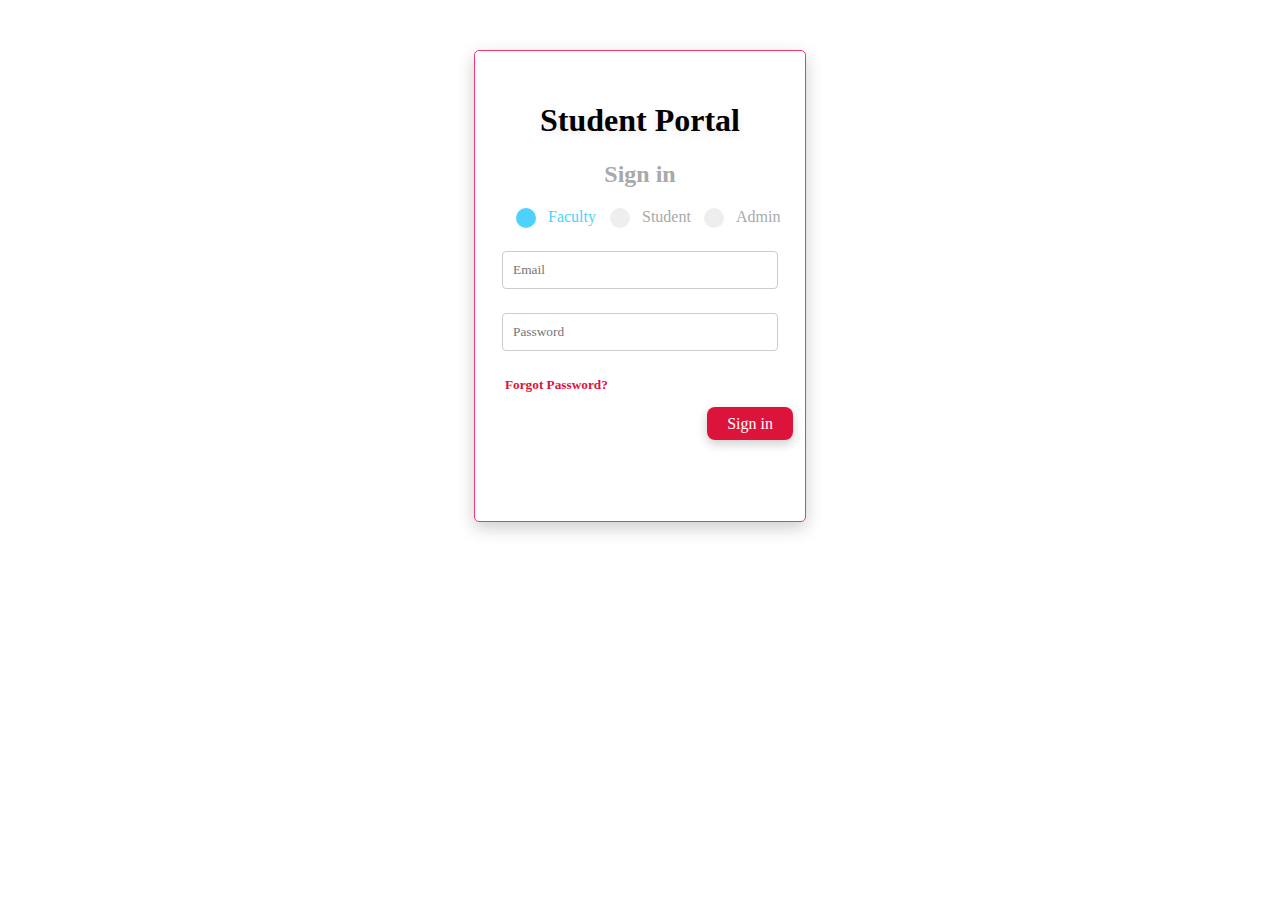
<file: index.html>
<!DOCTYPE html>
<html>
<head>
 <title>login</title>
   <link href="styles.css" type="text/css" rel="stylesheet" />
    </head> 
    <body>
<center> <div class="page">       
        <h1><center> Student Portal</center></h1>
        <h2><center>Sign in</center></h2>
        
<form action="student dashboard.html" method="post">
    <center> <label class="container"> 
  <input type="radio" checked="checked" name="radio">
  <span class="checkmark">&nbsp;&nbsp;&nbsp;&nbsp;&nbsp;&nbsp;&nbsp;&nbsp;Faculty</span>
</label>
<label class="container"> 
  <input type="radio" name="radio"> 
  <span class="checkmark">&nbsp;&nbsp;&nbsp;&nbsp;&nbsp;&nbsp;&nbsp;&nbsp;Student</span>
</label>
<label class="container">
  <input type="radio" name="radio">
  <span class="checkmark">&nbsp;&nbsp;&nbsp;&nbsp;&nbsp;&nbsp;&nbsp;&nbsp;Admin</span>
</label> </center>
    <script src="https://ajax.googleapis.com/ajax/libs/jquery/3.3.1/jquery.min.js"></script>
<script>

$('.form').find('input, textarea').on('keyup blur focus', function (e) {
  
  var $this = $(this),
      label = $this.prev('label');

	  if (e.type === 'keyup') {
			if ($this.val() === '') {
          label.removeClass('active highlight');
        } else {
          label.addClass('active highlight');
        }
    } else if (e.type === 'blur') {
    	if( $this.val() === '' ) {
    		label.removeClass('active highlight'); 
			} else {
		    label.removeClass('highlight');   
			}   
    } else if (e.type === 'focus') {
      
      if( $this.val() === '' ) {
    		label.removeClass('highlight'); 
			} 
      else if( $this.val() !== '' ) {
		    label.addClass('highlight');
			}
    }

});

$('.tab a').on('click', function (e) {
  
  e.preventDefault();
  
  $(this).parent().addClass('active');
  $(this).parent().siblings().removeClass('active');
  
  target = $(this).attr('href');

  $('.tab-content > div').not(target).hide();
  
  $(target).fadeIn(600);
  
});


</script>

  <p>
    <input type="email" name="Email" size="20" required="required" placeholder="Email"/>
    </p>
   
     <p>  <input type="password" name="password" size="20"required="required" placeholder="Password"/></p> 
    <h5> 
        <p align="left"> <a href="">Forgot Password?</a></p>
    </h5>  
    <p align="right" >
        <a href="student dashboard.html"
             class="button1">Sign in </a>  </p> 

</form>
    </div> </center>
    </body>
</html>
</file>
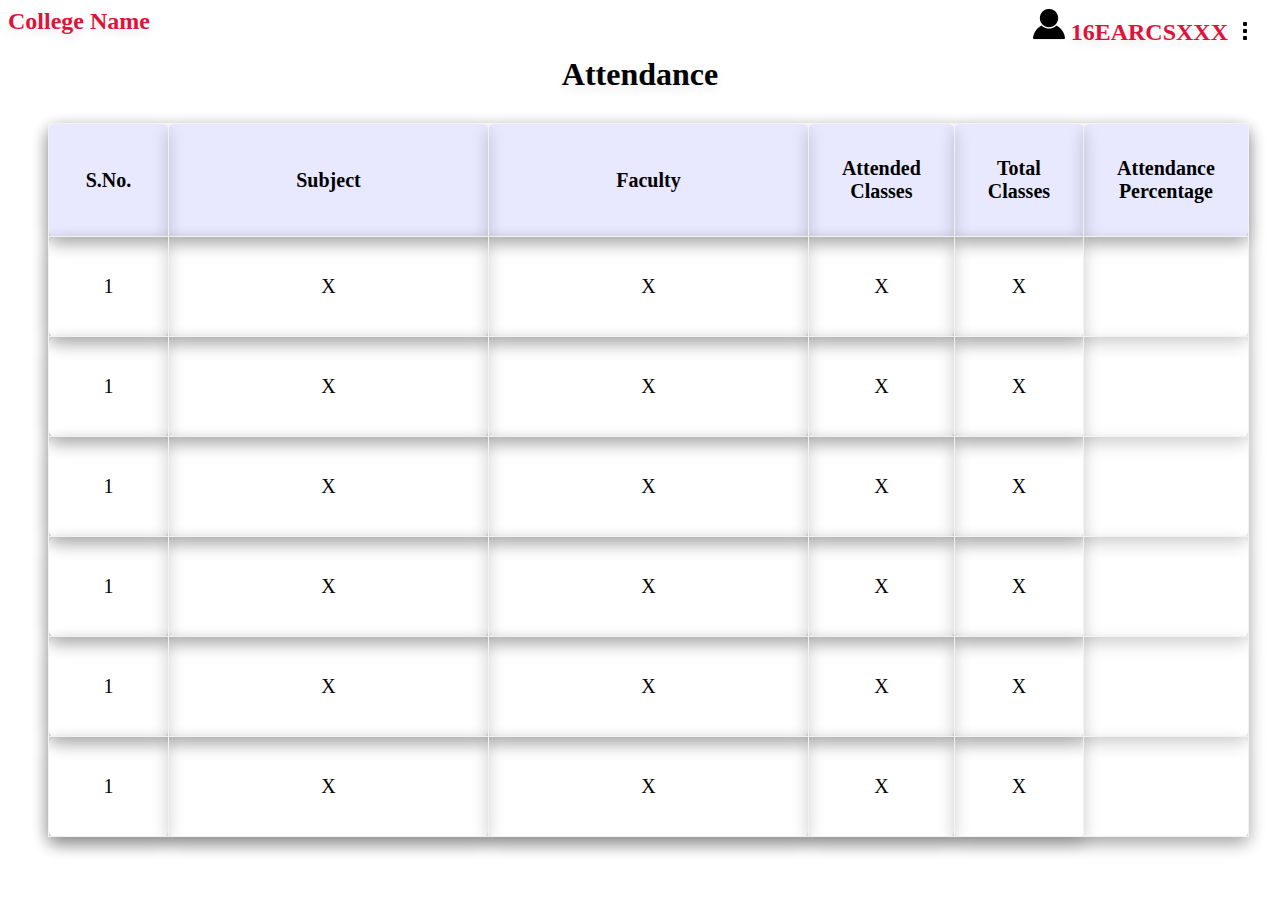
<file: attendance.html>
<html>
<head>
    <title> Attendance</title>
    <link href="attendance.css" type="text/css" rel="stylesheet" />
    </head>
<body>
    <h2 align="left"> College Name  
        <span> <img src="male-user-shadow.png">
            16EARCSXXX  
   
    <div class="dropdown">
  <button onclick="myFunction()" class="dropbtn"></button>
  <div id="myDropdown" class="dropdown-content">
    <a href="#">Change Password</a>
    <a href="#">Logout</a>
   
  </div>
            </div> </span> </h2>
    <script>function myFunction() {
  document.getElementById("myDropdown").classList.toggle("show");
}

// Close the dropdown menu if the user clicks outside of it
window.onclick = function(event) {
  if (!event.target.matches('.dropbtn')) {
    var dropdowns = document.getElementsByClassName("dropdown-content");
    var i;
    for (i = 0; i < dropdowns.length; i++) {
      var openDropdown = dropdowns[i];
      if (openDropdown.classList.contains('show')) {
        openDropdown.classList.remove('show');
      }
    }
  }
}</script>
   <div>  <center>  <div class="att">
       <h1> Attendance </h1></div> </center>
       <table width="100px">
       <tr>
           <th width="10%" >S.No.</th>
           <th>Subject</th>
           <th>Faculty</th>
           <th width="10%">Attended Classes</th>
           <th width="10%">Total Classes</th>
           <th width="12%">Attendance Percentage</th>
           </tr>
           <tr><td>1</td>
               <td>X</td>
               <td>X</td>
               <td>X</td>
               <td>X</td>
               
           </tr>
            <tr><td>1</td>
               <td>X</td>
               <td>X</td>
               <td>X</td>
               <td>X</td>
               
           </tr>
            <tr><td>1</td>
               <td>X</td>
               <td>X</td>
               <td>X</td>
               <td>X</td>
               
           </tr>
                
           
            <tr><td>1</td>
               <td>X</td>
               <td>X</td>
               <td>X</td>
               <td>X</td>
               
           </tr>     
          
            <tr><td>1</td>
               <td>X</td>
               <td>X</td>
               <td>X</td>
               <td>X</td>
               
           </tr>
                
          
            <tr><td>1</td>
               <td>X</td>
               <td>X</td>
               <td>X</td>
               <td>X</td>
               
           </tr>
           
           
       </table>
</file>
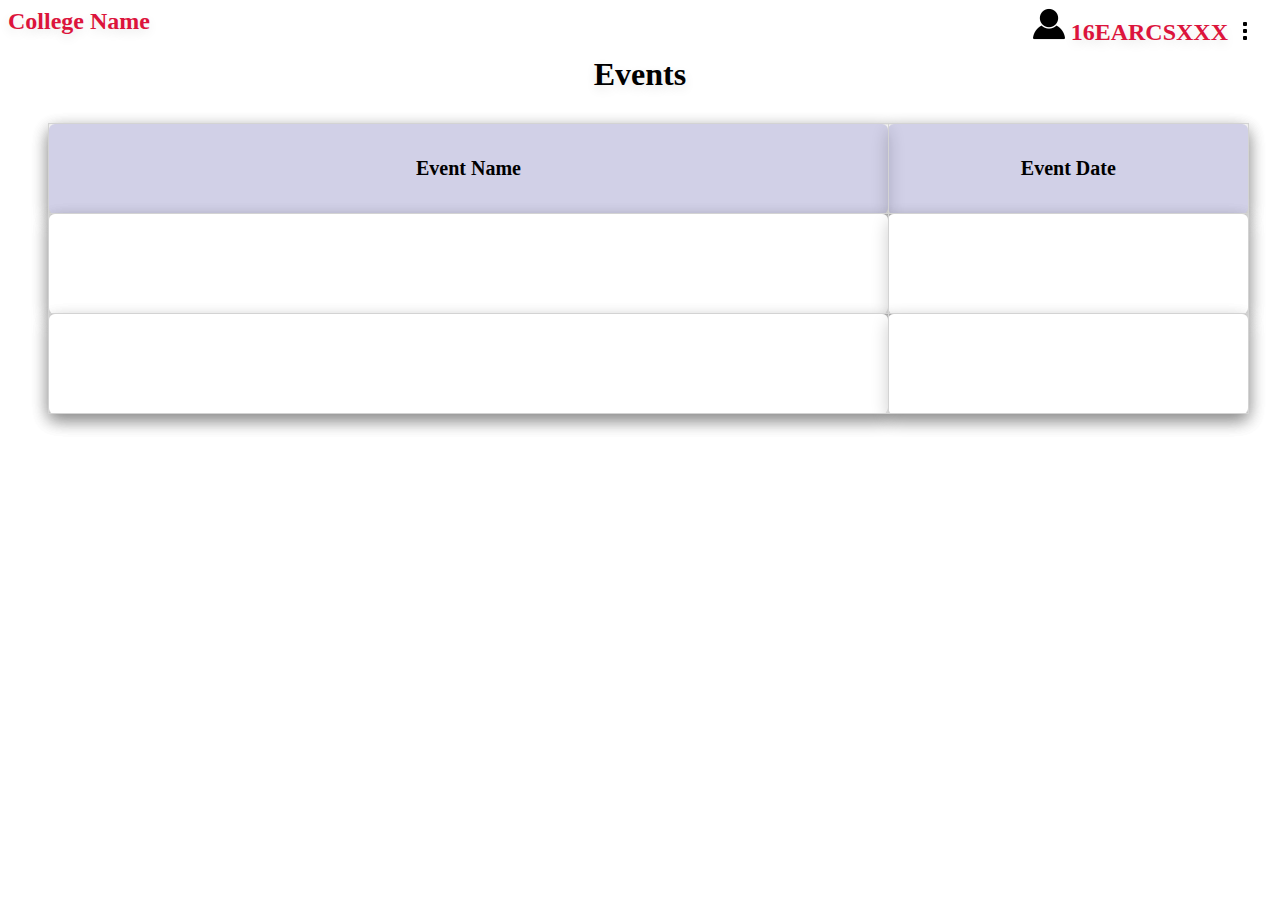
<file: events.html>
<html>
<head>
    <title> Events</title>
    <link href="events1.css" type="text/css" rel="stylesheet" />
    </head>
<body>
    <h2 align="left"> College Name  
        <span> <img src="male-user-shadow.png">
            16EARCSXXX  
   
    <div class="dropdown">
  <button onclick="myFunction()" class="dropbtn"></button>
  <div id="myDropdown" class="dropdown-content">
    <a href="#">Change Password</a>
    <a href="#">Logout</a>
   
  </div>
            </div> </span> </h2>
    <script>function myFunction() {
  document.getElementById("myDropdown").classList.toggle("show");
}

// Close the dropdown menu if the user clicks outside of it
window.onclick = function(event) {
  if (!event.target.matches('.dropbtn')) {
    var dropdowns = document.getElementsByClassName("dropdown-content");
    var i;
    for (i = 0; i < dropdowns.length; i++) {
      var openDropdown = dropdowns[i];
      if (openDropdown.classList.contains('show')) {
        openDropdown.classList.remove('show');
      }
    }
  }
}</script>
   <div>  <center>  <div class="events">
       <h1>Events </h1></div> </center>
        <table width="100px">
       <tr>
           <th  >Event Name</th>
           <th width="30%">Event Date</th>
            </tr>
            <tr>
            <td></td>
            <td></td>
            </tr>
            <tr>
            <td></td>
            <td></td>
            </tr>
</file>
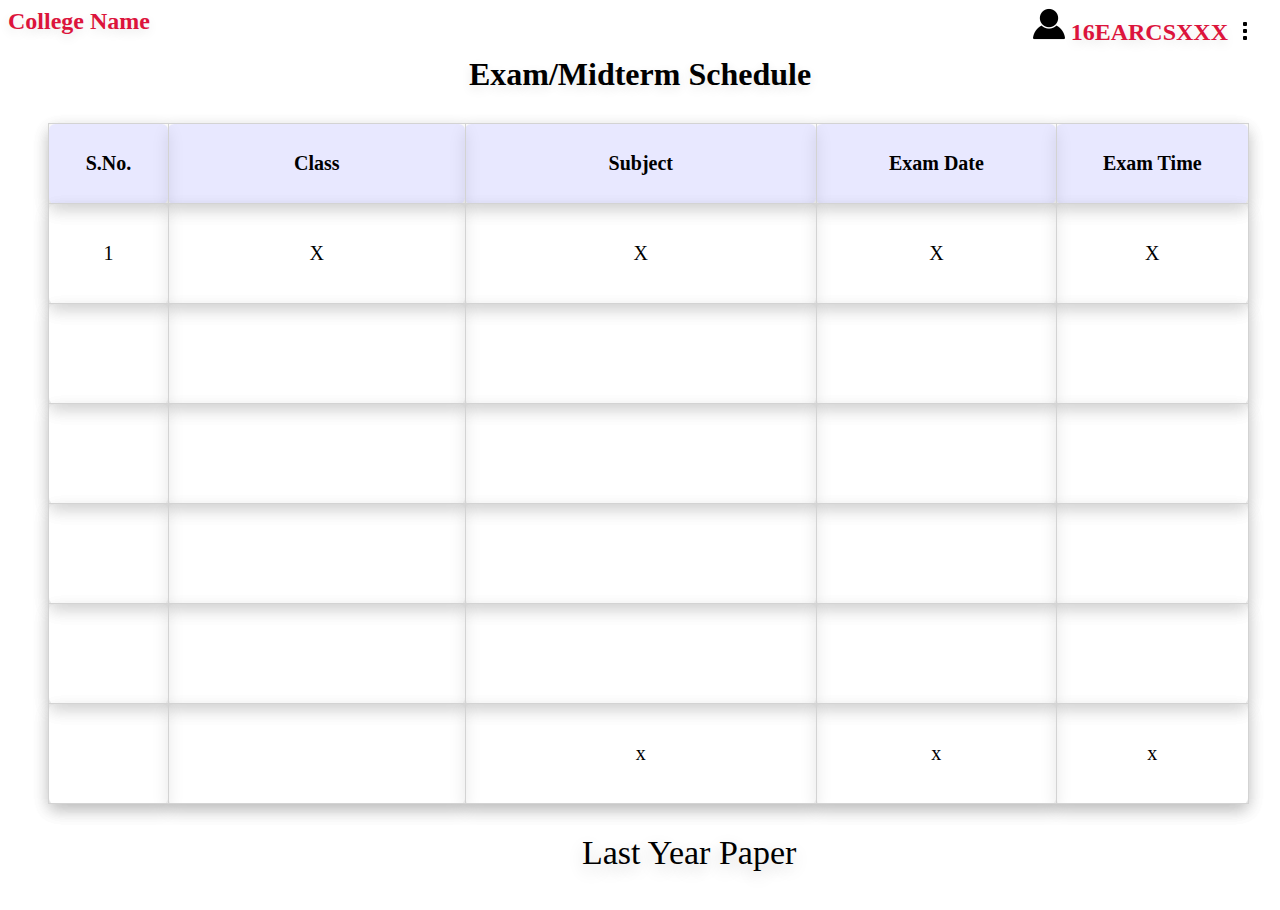
<file: exam1.html>
<html>
<head>
    <title> Exam Schedule</title>
    <link href="exam2.css" type="text/css" rel="stylesheet" />
    </head>
<body>
    <h2 align="left"> College Name  
        <span> <img src="male-user-shadow.png">
            16EARCSXXX  
   
    <div class="dropdown">
  <button onclick="myFunction()" class="dropbtn"></button>
  <div id="myDropdown" class="dropdown-content">
    <a href="#">Change Password</a>
    <a href="#">Logout</a>
   
  </div>
            </div> </span> </h2>
    <script>function myFunction() {
  document.getElementById("myDropdown").classList.toggle("show");
}

// Close the dropdown menu if the user clicks outside of it
window.onclick = function(event) {
  if (!event.target.matches('.dropbtn')) {
    var dropdowns = document.getElementsByClassName("dropdown-content");
    var i;
    for (i = 0; i < dropdowns.length; i++) {
      var openDropdown = dropdowns[i];
      if (openDropdown.classList.contains('show')) {
        openDropdown.classList.remove('show');
      }
    }
  }
}</script>
   <div style="height:100px;">  <center>  <div class="Exam">
       <h1> Exam/Midterm Schedule </h1></div> </center>
       <table>
           <thead>
       <tr>
           <th width="10%" >S.No.</th>
           <th>Class</th>
           <th>Subject</th>
           <th width="20%">Exam Date</th>
           <th width="16%">Exam Time</th>
            </tr>
           </thead>
           <tbody>
               <tr>
                   <td>1</td>
               <td >X</td>
               <td>X</td>
               <td>X</td>
               <td>X</td>
               
           </tr>
           <tr>
           <td></td>
           <td></td>
           <td></td>
           <td></td>
           <td></td>
           </tr>
          <tr> <td></td>
           <td></td>
           <td></td>
           <td></td>
           <td></td>
           </tr>
           <tr>
           <td></td>
           <td></td>
           <td></td>
           <td></td>
           <td></td>
           
           
           </tr>
           <tr>
           <td></td>
           <td></td>
           <td></td>
           <td></td>
               <td></td>
           </tr>
           <tr>
           <td></td>
           <td></td>
           <td>x</td>
           <td>x</td>
           <td>x</td>
           
               </tr> </tbody>
       </table> </div> 
    </body>
    <br/>
<br/><br/><br/><br/><br/><br/><br/><br/><br/><br/><br/><br/><br/><br/><br/><br/><br/><br/><br/><br/><br/><br/><br/><br/><br/><br/><br/><br/><br/><br/><br/><br/><br/><br/>    <br/>
  <div id="last">&nbsp;&nbsp;&nbsp;&nbsp;&nbsp;&nbsp;&nbsp;&nbsp;&nbsp;&nbsp;&nbsp;&nbsp;&nbsp;&nbsp;&nbsp;&nbsp;&nbsp;&nbsp;&nbsp;&nbsp;&nbsp;&nbsp;&nbsp;&nbsp;&nbsp;&nbsp;&nbsp;&nbsp;&nbsp;&nbsp;&nbsp;&nbsp;&nbsp;&nbsp;&nbsp;&nbsp;&nbsp;&nbsp;&nbsp;&nbsp;&nbsp;&nbsp;&nbsp;&nbsp;&nbsp;&nbsp;&nbsp;&nbsp;&nbsp;&nbsp;&nbsp;&nbsp;&nbsp;&nbsp;&nbsp;&nbsp;&nbsp;&nbsp;&nbsp;&nbsp;&nbsp;&nbsp;&nbsp;&nbsp;&nbsp;&nbsp;&nbsp;&nbsp;&nbsp;&nbsp;&nbsp;&nbsp;&nbsp;&nbsp;&nbsp;&nbsp;&nbsp;&nbsp;&nbsp;&nbsp;&nbsp;&nbsp;&nbsp;&nbsp;&nbsp;&nbsp;&nbsp;&nbsp;&nbsp;&nbsp;&nbsp;&nbsp;&nbsp;&nbsp;&nbsp;&nbsp;&nbsp;&nbsp;&nbsp;&nbsp;&nbsp;&nbsp;&nbsp;&nbsp;&nbsp;&nbsp;&nbsp;&nbsp;&nbsp;&nbsp;&nbsp;&nbsp;&nbsp;&nbsp;&nbsp;&nbsp;&nbsp;&nbsp;&nbsp;&nbsp;&nbsp;&nbsp;&nbsp;&nbsp;&nbsp;&nbsp;&nbsp;&nbsp;&nbsp;&nbsp;&nbsp;&nbsp;&nbsp;&nbsp;&nbsp;&nbsp;<a href="#" align="center" >Last Year Paper </a> </div>
  </html>
</file>
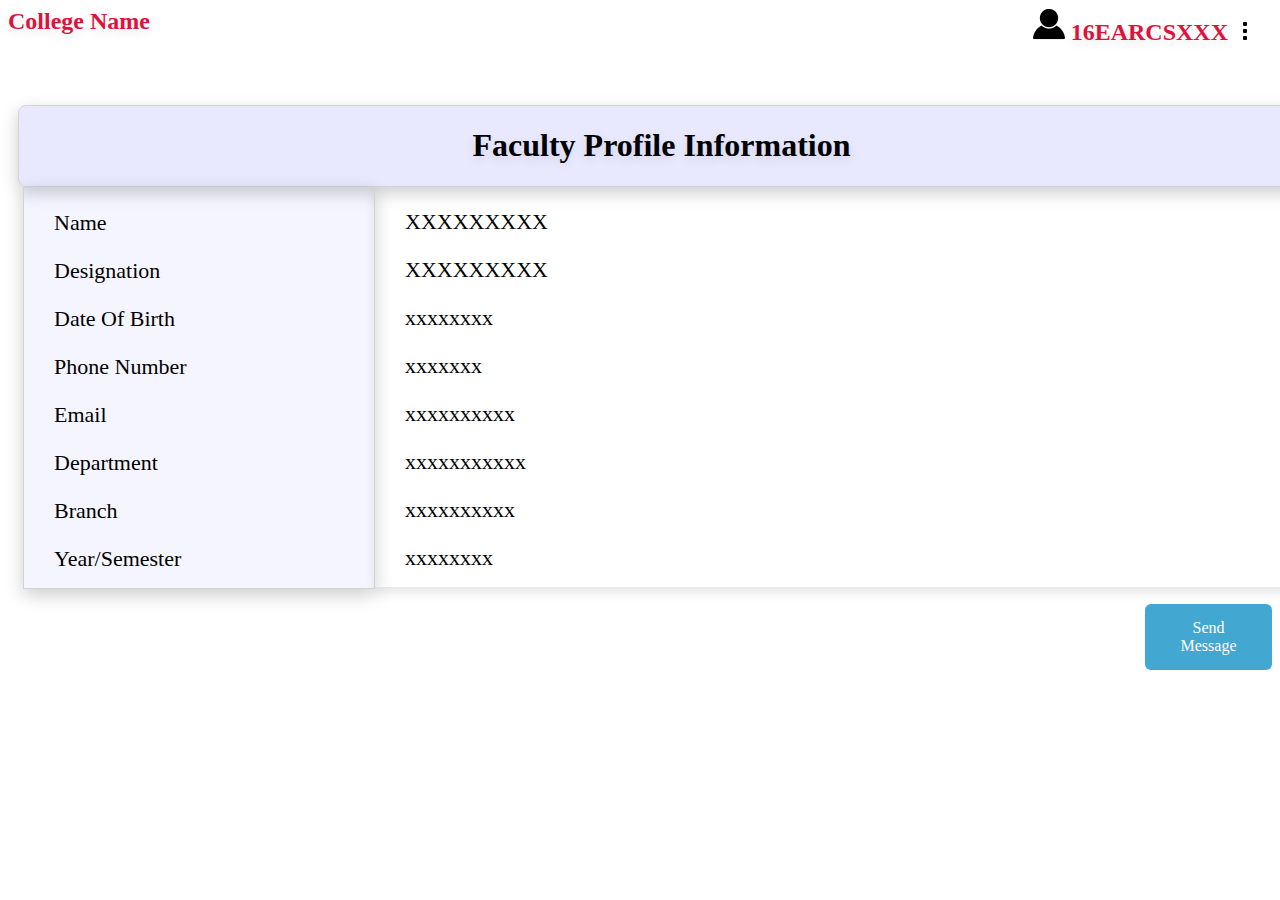
<file: faculty profile  information.html>
<html>
<head>
    <title> Faculty Profile Information</title>
    <link href="finformation.css" type="text/css" rel="stylesheet" />
    </head>
<body>
    <h2 align="left"> College Name  
        <span> <img src="male-user-shadow.png">
            16EARCSXXX  
   
    <div class="dropdown">
  <button onclick="myFunction()" class="dropbtn"></button>
  <div id="myDropdown" class="dropdown-content">
    <a href="#">Logout</a>
    <a href="#">Change Password</a>
   
  </div>
            </div> </span> </h2>
    <script>function myFunction() {
  document.getElementById("myDropdown").classList.toggle("show");
}

// Close the dropdown menu if the user clicks outside of it
window.onclick = function(event) {
  if (!event.target.matches('.dropbtn')) {
    var dropdowns = document.getElementsByClassName("dropdown-content");
    var i;
    for (i = 0; i < dropdowns.length; i++) {
      var openDropdown = dropdowns[i];
      if (openDropdown.classList.contains('show')) {
        openDropdown.classList.remove('show');
      }
    }
  }
}</script>
   <div>  <center>  <div class="faculty">
       <h1> Faculty Profile Information </h1></div> </center>
  <div class="name">
        <p>Name</p>
    <p>Designation</p>
        <p>Date Of Birth</p>
        <p> Phone Number</p>
        <p>Email</p>
        <p>Department</p>
        <p>Branch</p>
        <p>Year/Semester</p>
      </div> 
    <div class="information">
    
       <p> XXXXXXXXX</p>
        <p> XXXXXXXXX</p>
        <p>xxxxxxxx</p>
        <p>xxxxxxx</p>
        <p>xxxxxxxxxx</p>
        <p>xxxxxxxxxxx</p>
        <p>xxxxxxxxxx</p>
        <p>xxxxxxxx</p>
       
        </div> </div>
    <br/> 
    <a href="#" class="button1"> Send Message</a>
</file>
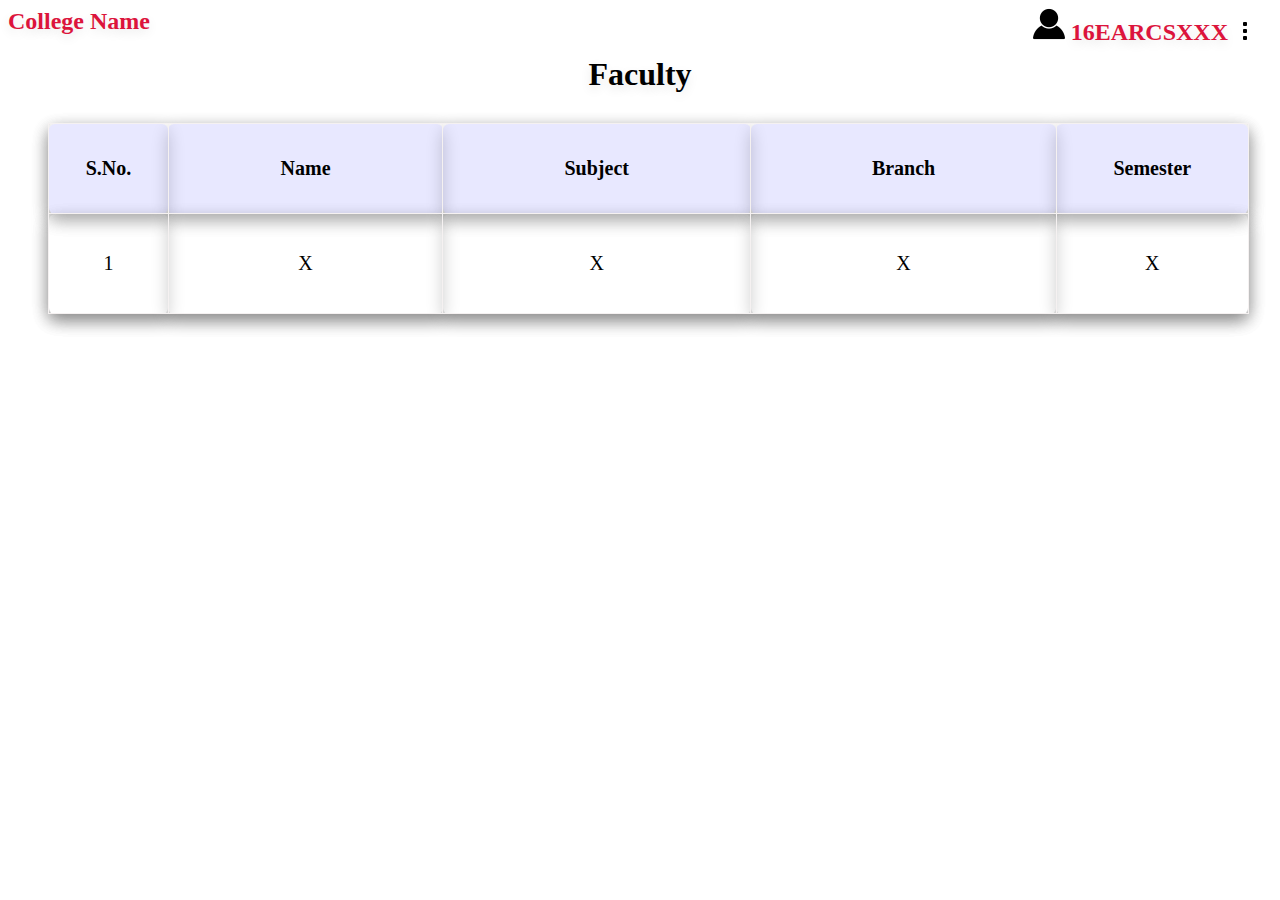
<file: faculty.html>
<html>
<head>
    <title> Faculty</title>
    <link href="faculty1.css" type="text/css" rel="stylesheet" />
    </head>
<body>
    <h2 align="left"> College Name  
        <span> <img src="male-user-shadow.png">
            16EARCSXXX  
   
    <div class="dropdown">
  <button onclick="myFunction()" class="dropbtn"></button>
  <div id="myDropdown" class="dropdown-content">
    <a href="#">Change Password</a>
    <a href="#">Logout</a>
   
  </div>
            </div> </span> </h2>
    <script>function myFunction() {
  document.getElementById("myDropdown").classList.toggle("show");
}

// Close the dropdown menu if the user clicks outside of it
window.onclick = function(event) {
  if (!event.target.matches('.dropbtn')) {
    var dropdowns = document.getElementsByClassName("dropdown-content");
    var i;
    for (i = 0; i < dropdowns.length; i++) {
      var openDropdown = dropdowns[i];
      if (openDropdown.classList.contains('show')) {
        openDropdown.classList.remove('show');
      }
    }
  }
}</script>
   <div>  <center>  <div class="faculty">
       <h1> Faculty </h1></div> </center>
       <table width="100px">
       <tr>
           <th width="10%" >S.No.</th>
           <th>Name</th>
           <th>Subject</th>
           <th>Branch</th>
           <th width="16%">Semester</th>
           </tr>
           <tr><td>1</td>
               <td onclick="location.href='faculty profile information.html'"><a href="faculty%20profile%20%20information.html">X</a></td>
               <td>X</td>
               <td>X</td>
               <td>X</td>
               
           </tr>
       </table>
</file>
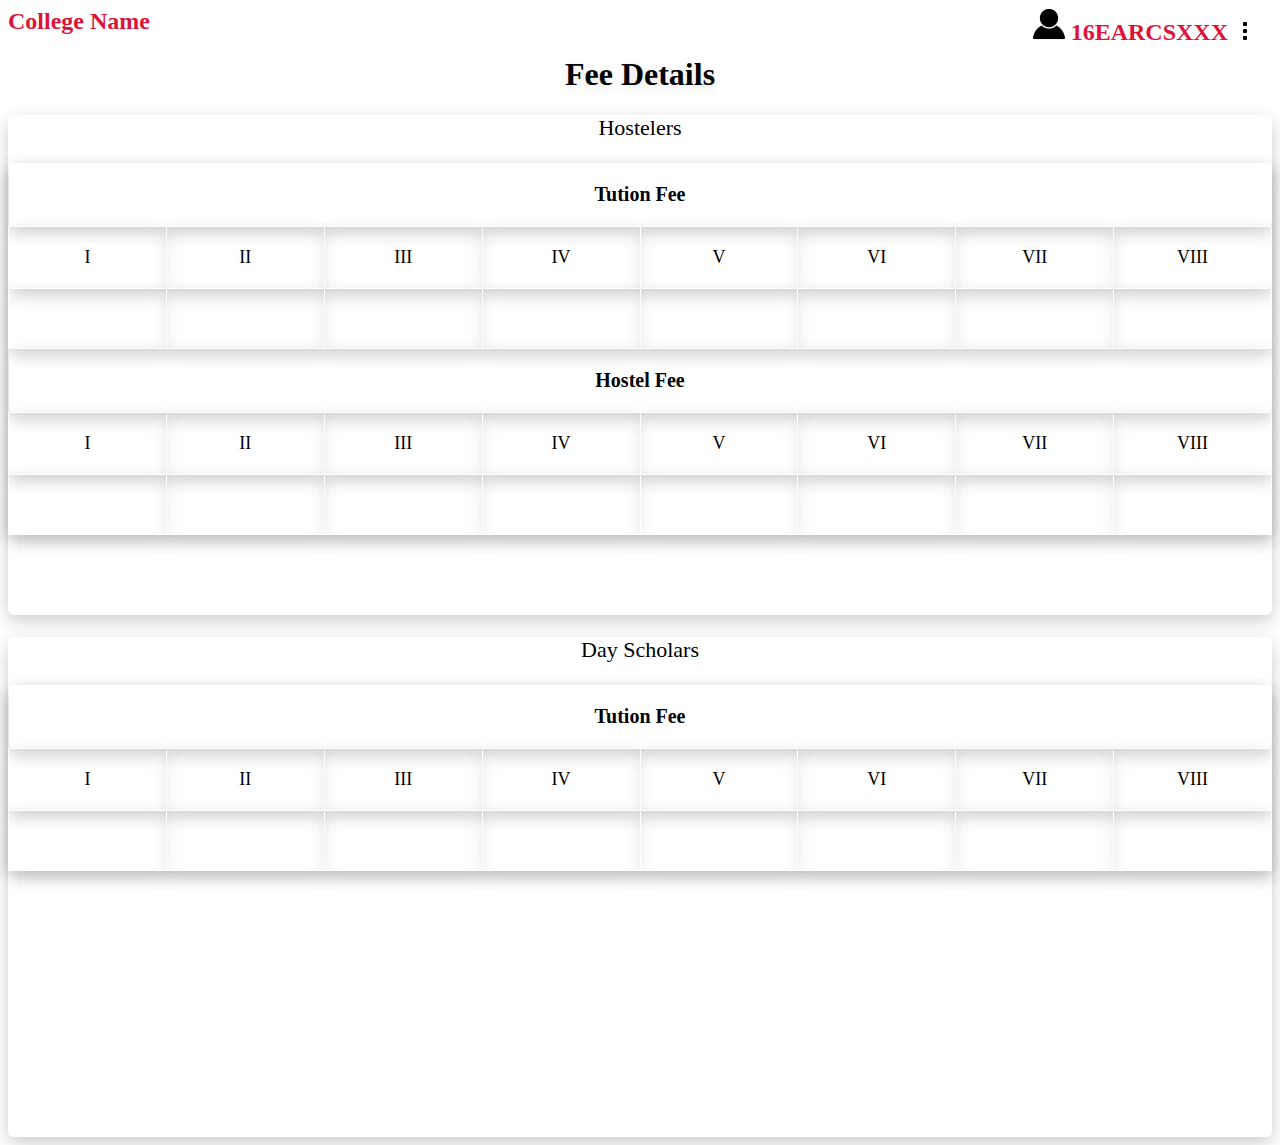
<file: fees1.html>
<html>
<head>
    <title> Fee Details</title>
    <link href="fees1.css" type="text/css" rel="stylesheet" />
    </head>
<body>
    <h2 align="left"> College Name  
        <span> <img src="male-user-shadow.png">
            16EARCSXXX  
   
    <div class="dropdown">
  <button onclick="myFunction()" class="dropbtn"></button>
  <div id="myDropdown" class="dropdown-content">
    <a href="#">Change Password</a>
    <a href="#">Logout</a>
   
  </div>
            </div> </span> </h2>
    <script>function myFunction() {
  document.getElementById("myDropdown").classList.toggle("show");
}

// Close the dropdown menu if the user clicks outside of it
window.onclick = function(event) {
  if (!event.target.matches('.dropbtn')) {
    var dropdowns = document.getElementsByClassName("dropdown-content");
    var i;
    for (i = 0; i < dropdowns.length; i++) {
      var openDropdown = dropdowns[i];
      if (openDropdown.classList.contains('show')) {
        openDropdown.classList.remove('show');
      }
    }
  }
}</script>
       
 <center>  <div class="fees">
    <h1 align="center"> Fee Details</h1>
   <div> <div class="host"><p>Hostelers</p> 
       <table width="100%">
           <thead>
       <tr>
           
           <th colspan="8" height="50px">Tution Fee</th>
            </tr>
           </thead>
      
           <tbody>
               <tr >
                   <td width="90px" >I</td>
               <td width="90px">II</td>
               <td width="90px">III</td>
                   <td width="90px">IV</td>
                   <td width="90px">V</td>
                   <td width="90px">VI</td>
                   <td width="90px">VII</td>
                   <td width="90px">VIII</td>
               </tr>
               <tr>
               <td></td>
               <td> </td>
               <td></td>
<td></td>
    <td></td>               
        <td></td>           
            <td></td>
                   <td></td>
               </tr> </tbody>
            <thead>
       <tr>
           
           <th colspan="8" height="50px">Hostel Fee</th>
            </tr>
           </thead>
            <tbody>
               <tr >
                   <td width="90px" >I</td>
               <td width="90px">II</td>
               <td width="90px">III</td>
                   <td width="90px">IV</td>
                   <td width="90px">V</td>
                   <td width="90px">VI</td>
                   <td width="90px">VII</td>
                   <td width="90px">VIII</td>
               </tr>
               <tr>
               <td></td>
               <td> </td>
               <td></td>
<td></td>
    <td></td>               
        <td></td>           
            <td></td>
                   <td></td>
               </tr> </tbody>
       </table></div></div></div></center>
    
    
    
    
    
    
    
    <div><div class="day"><center><p>Day Scholars</p></center> 
       <table width="100%">
           <thead>
       <tr>
           
           <th colspan="8" height="50px">Tution Fee</th>
            </tr>
           </thead>
      
           <tbody>
               <tr >
                   <td width="90px" >I</td>
               <td width="90px">II</td>
               <td width="90px">III</td>
                   <td width="90px">IV</td>
                   <td width="90px">V</td>
                   <td width="90px">VI</td>
                   <td width="90px">VII</td>
                   <td width="90px">VIII</td>
               </tr>
               <tr>
               <td></td>
               <td> </td>
               <td></td>
<td></td>
    <td></td>               
        <td></td>           
            <td></td>
                   <td></td>
               </tr> </tbody>
    
    
        </table></div></div>
    
    </body></html>
</file>
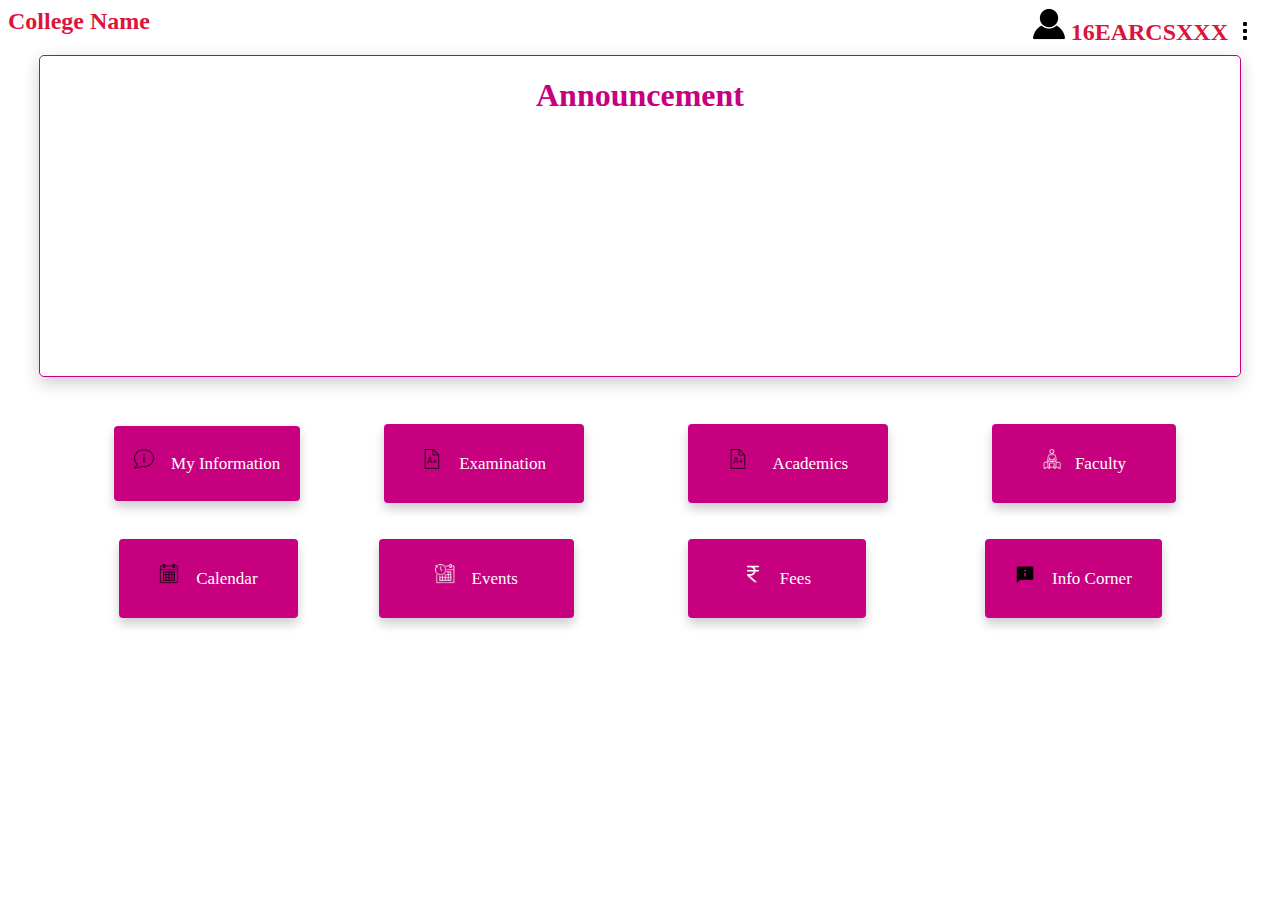
<file: student dashboard.html>
<html>
<head>
    <title> student dashboard</title>
    <link href="sd.css" type="text/css" rel="stylesheet" />
    </head>
<body>
    <h2 align="left"> College Name  
        <span> <img src="male-user-shadow.png">
            16EARCSXXX  
   
    <div class="dropdown">
  <button onclick="myFunction()" class="dropbtn"></button>
  <div id="myDropdown" class="dropdown-content">
    <a href="#">Change Password</a>
    <a href="#">Logout</a>
   
  </div>
            </div> </span> </h2>
    <script>function myFunction() {
  document.getElementById("myDropdown").classList.toggle("show");
}

// Close the dropdown menu if the user clicks outside of it
window.onclick = function(event) {
  if (!event.target.matches('.dropbtn')) {
    var dropdowns = document.getElementsByClassName("dropdown-content");
    var i;
    for (i = 0; i < dropdowns.length; i++) {
      var openDropdown = dropdowns[i];
      if (openDropdown.classList.contains('show')) {
        openDropdown.classList.remove('show');
      }
    }
  }
}</script>
       
 <center>  <div class="ann">
    <h1 align="center"> Announcement</h1>
        
    
     </div> </center>
   <br/> <br/><br/><br/> <center> <div> <tr> <td><a href="student my information.html" class="button1" ><img src="icons8-about-100.png" width="20px" height="20px">&nbsp;&nbsp;&nbsp;&nbsp;My Information</a>
       </td>
        <td><a href="exam1.html" class="button2"><img src="icons8-exam-100.png" width="20px" height="20px">&nbsp;&nbsp;&nbsp;&nbsp;Examination</a></td>
       <td><a href="timetable.html" class="button3"><img src="icons8-exam-100.png" width="20px" height="20px"> &nbsp;&nbsp;&nbsp;&nbsp; Academics</a></td> 
       <td><a href="faculty.html" class="button4"><img src="icons8-counselor-100.png" width="20px" height="20px">&nbsp;&nbsp;&nbsp;Faculty</a></td>
        </tr> </div>
    <br/><br/><br/><br/><br/>
  <div>  <tr>
    <td><a href="#" class="button5"><img src="icons8-calendar-100%20(1).png" width="20px" height="20px">&nbsp;&nbsp;&nbsp;&nbsp;Calendar</a></td>
        <td><a href="events.html" class="button6"><img src="icons8-schedule-100.png" width="20px" height="20px">&nbsp;&nbsp;&nbsp;&nbsp;Events</a>
        </td>
        <td><a href="fees1.html" class="button7"><img src="icons8-rupee-96.png" width="20px" height="20px">&nbsp;&nbsp;&nbsp;&nbsp;Fees</a>
        </td>
        <td><a href="#" class="button8"><img src="icons8-about-96.png" width="20px" height="20px">&nbsp;&nbsp;&nbsp;&nbsp;Info Corner</a>
        </td>
      </tr> </div>
    </center>
    
    
    </body>

</html>
</file>
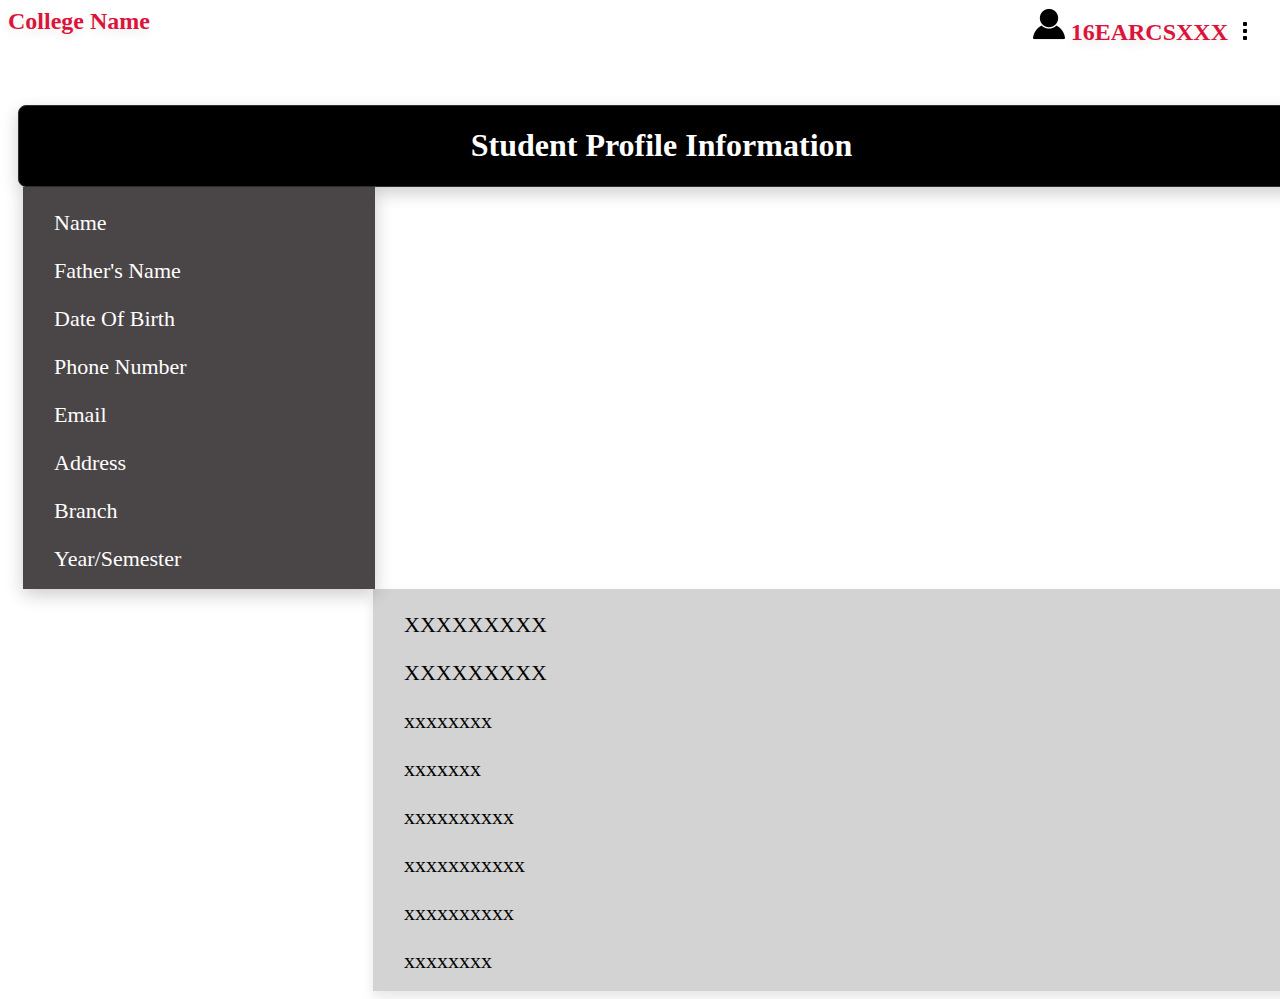
<file: student my information.html>
<html>
<head>
    <title> student Profile Information</title>
    <link href="myinformation.css" type="text/css" rel="stylesheet" />
    </head>
<body>
    <h2 align="left"> College Name  
        <span> <img src="male-user-shadow.png">
            16EARCSXXX  
   
    <div class="dropdown">
  <button onclick="myFunction()" class="dropbtn"></button>
  <div id="myDropdown" class="dropdown-content">
    <a href="#">Logout</a>
    <a href="#">Change Password</a>
   
  </div>
            </div> </span> </h2>
    <script>function myFunction() {
  document.getElementById("myDropdown").classList.toggle("show");
}

// Close the dropdown menu if the user clicks outside of it
window.onclick = function(event) {
  if (!event.target.matches('.dropbtn')) {
    var dropdowns = document.getElementsByClassName("dropdown-content");
    var i;
    for (i = 0; i < dropdowns.length; i++) {
      var openDropdown = dropdowns[i];
      if (openDropdown.classList.contains('show')) {
        openDropdown.classList.remove('show');
      }
    }
  }
}</script>
   <div>  <center>  <div class="student">
       <h1> Student Profile Information </h1></div> </center>
  <div class="name">
        <p>Name</p>
    <p>Father's Name</p>
        <p>Date Of Birth</p>
        <p> Phone Number</p>
        <p>Email</p>
        <p>Address</p>
        <p>Branch</p>
        <p>Year/Semester</p>
      </div> 
    <div class="information">
    
       <p> XXXXXXXXX</p>
        <p> XXXXXXXXX</p>
        <p>xxxxxxxx</p>
        <p>xxxxxxx</p>
        <p>xxxxxxxxxx</p>
        <p>xxxxxxxxxxx</p>
        <p>xxxxxxxxxx</p>
        <p>xxxxxxxx</p>
       
        </div> </div>
</file>
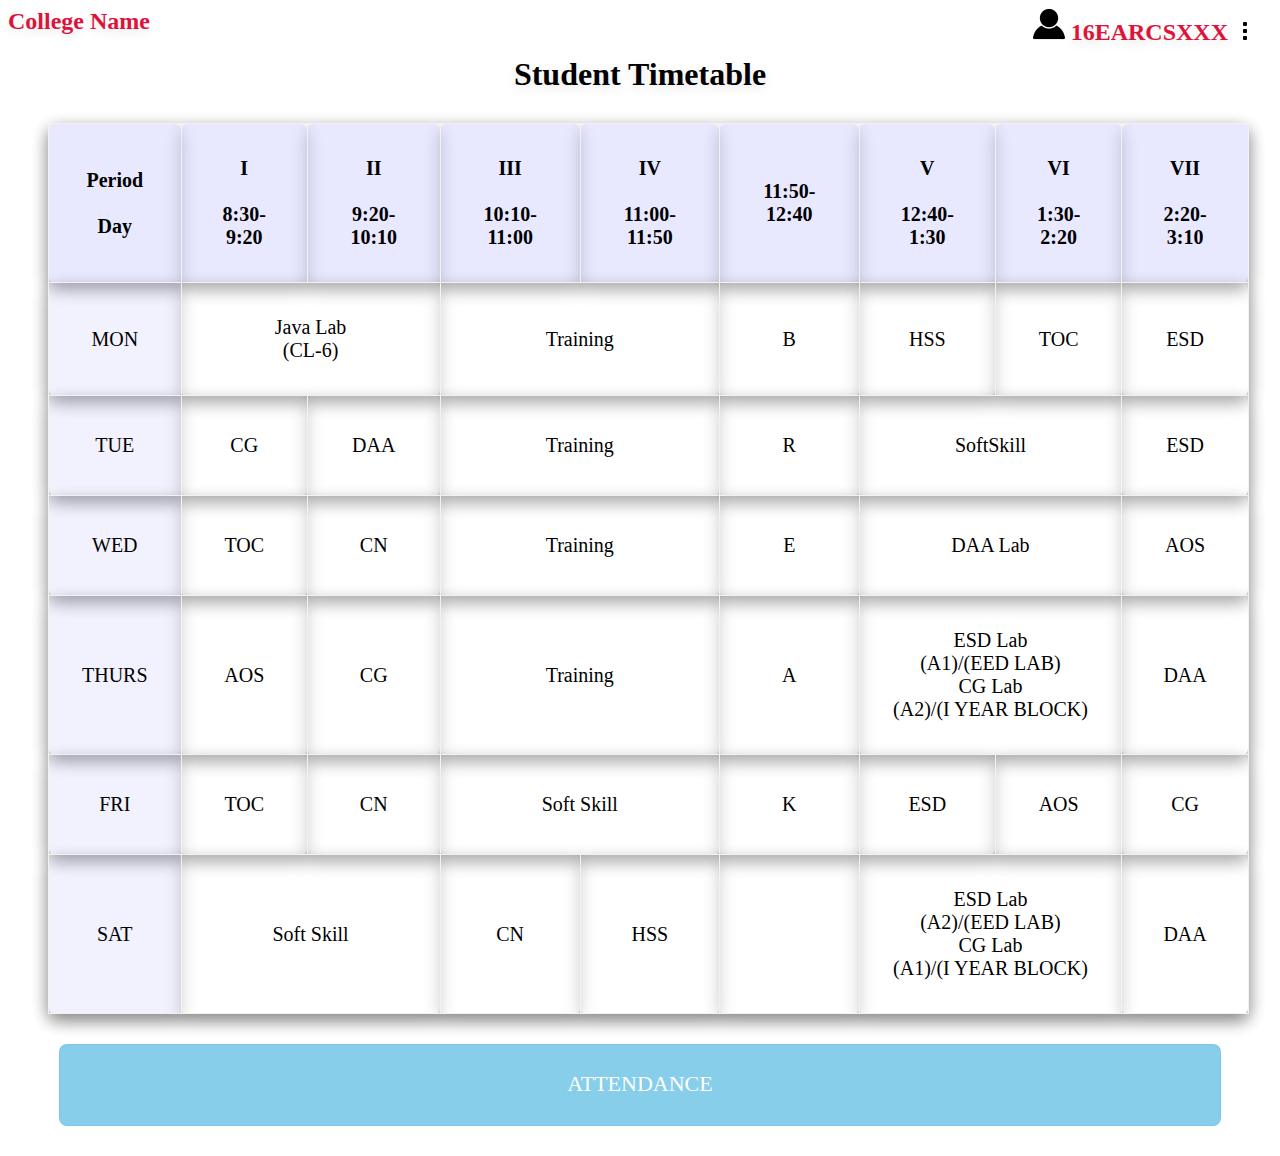
<file: timetable.html>
<html>
<head>
    <title> TimeTable</title>
    <link href="timetable.css" type="text/css" rel="stylesheet" />
    </head>
<body>
    <h2 align="left"> College Name  
        <span> <img src="male-user-shadow.png">
            16EARCSXXX  
   
    <div class="dropdown">
  <button onclick="myFunction()" class="dropbtn"></button>
  <div id="myDropdown" class="dropdown-content">
    <a href="#">Change Password</a>
    <a href="#">Logout</a>
   
  </div>
            </div> </span> </h2>
    <script>function myFunction() {
  document.getElementById("myDropdown").classList.toggle("show");
}

// Close the dropdown menu if the user clicks outside of it
window.onclick = function(event) {
  if (!event.target.matches('.dropbtn')) {
    var dropdowns = document.getElementsByClassName("dropdown-content");
    var i;
    for (i = 0; i < dropdowns.length; i++) {
      var openDropdown = dropdowns[i];
      if (openDropdown.classList.contains('show')) {
        openDropdown.classList.remove('show');
      }
    }
  }
}</script>
   <div>  <center>  <div class="tt">
       <h1> Student Timetable </h1></div> </center>
       <table width="100px">
       <tr>
           <th width="10%" >Period <br/> <br/> Day</th>
           <th>I <br/><br/>  8:30-9:20 </th>
           <th>II <br/> <br/> 9:20-10:10</th>
           <th>III <br/> <br/> 10:10-11:00</th>
           <th>IV <br/> <br/> 11:00-11:50</th>
           <th>11:50-12:40</th>
           <th>V <br/> <br/> 12:40-1:30</th>
           <th>VI<br/> <br/> 1:30-2:20</th>
           <th>VII<br/> <br/> 2:20-3:10</th>
           </tr>
           <tr><td id="mon">MON</td>
               <td colspan="2">Java Lab <br/>(CL-6) </td>
               <td colspan="2">Training</td>
               <td>B</td>
               <td>HSS</td>
               <td>TOC</td>
               <td>ESD</td>
               
           </tr>
           <tr>
           <td id="tue">TUE</td>
           <td>CG</td>
           <td>DAA</td>
           <td colspan="2">Training</td>
           <td>R</td>
               <td colspan="2">SoftSkill</td>
               <td>ESD</td>
               
           </tr>
           <tr>
           <td id="wed">WED</td>
           <td>TOC</td>
           <td>CN</td>
           <td colspan="2">Training</td>
           <td>E</td>
           <td colspan="2">DAA Lab</td>
           <td>AOS</td>
          
           </tr>
           <tr>
           <td id="thurs">THURS</td>
           <td>AOS</td>
           <td>CG</td>
           <td colspan="2">Training</td>
           <td>A</td>
               <td colspan="2">ESD Lab <br/>(A1)/(EED LAB) <br/> CG Lab <br/> (A2)/(I YEAR BLOCK)</td>
           <td>DAA</td>
           </tr>
           
           <tr>
           <td id="fri">FRI</td>
           <td>TOC</td>
           <td>CN</td>
           <td colspan="2">Soft Skill</td>
           <td>K</td>
           <td>ESD</td>
           <td>AOS</td>
           <td>CG</td>
           </tr>
           <tr>
           <td id="sat">SAT</td>
           <td colspan="2">Soft Skill</td>
           <td>CN</td>
           <td>HSS</td>
           <td></td>
           <td colspan="2">ESD Lab <br/>(A2)/(EED LAB) <br/> CG Lab <br/> (A1)/(I YEAR BLOCK)</td>
           <td>DAA</td>
           
           </tr>
           
           
       </table>
     <center>  <div class="att"> <a href="attendance.html" class="button5" text-align=center> <br/><span>  ATTENDANCE </span></a> </div> </center>
</file>
<file: styles.css>
h1{
    padding-top: 10px;
    font-family: SF Pro Display thin;
    text-shadow: 0 3px 8px rgba(0,0,0,.1);
}
h2
{
   
    color:darkgrey;
    font-family: SF Pro Display thin;
       
    }
.button
{
    color:darkgrey;
    margin:10px;
    font-family: SF Pro Display Regular;
  
    }
.container {
    display: inline-block;
    position: relative;
    padding-left: 40px;
   margin-left: 15px;
    margin-right: 35px;
    margin-bottom: 19px;
    cursor: pointer;
    font-size: 16px;
    -webkit-user-select: none;
    -moz-user-select: none;
    -ms-user-select: none;
    user-select: none;
	color: darkgrey;
}

/* Hide the browser's default radio button */
.container input {
    position: absolute;
    opacity: 0;
    cursor: pointer;
}

/* Create a custom radio button */
.checkmark {
    position: absolute;
    top: 0;
    left: 0;
    height: 20px;
    width: 20px;
    background-color: #eee;
    border-radius: 50%;
    color:darkgrey;
}

/* On mouse-over, add a grey background color */
.container:hover input ~ .checkmark {
    background-color: #ccc;
}

/* When the radio button is checked, add a blue background */
.container input:checked ~ .checkmark {
    background-color: #4dd2fd;
    color:#4dd2fd;
}

/* Create the indicator (the dot/circle - hidden when not checked) */
.checkmark:after {
    content: "";
    position: absolute;
    display: none;
}

/* Show the indicator (dot/circle) when checked */
.container input:checked ~ .checkmark:after {
    display: block;
}

/* Style the indicator (dot/circle) */
.container .checkmark:after {
 	top: 9px;
	left: 9px;
	width: 8px;
	height: 8px;
	border-radius: 50%;
	background: none;
}

a
{
    color:crimson;
    padding-left: 30px;
    font-family: SF Pro Display Regular ;
    text-decoration: none;
}

a:hover{ color: #ef4565;
    
}
input
{
   
   padding-top: 10px;
    padding-bottom: 10px;
  padding-left: 10px ;
margin: 4px 0px;

 

    
 padding-right: 100px;
  border: 1px solid #ccc;
    -webkit-transition:0.5s;
    transition: 0.5s;
    outline: none;
  border-radius: 4px;
   
  font-family: SF Pro Display Regular ;
    
}
input:focus{
    border: 1.5px solid #4dd2fd ;
}


.button1
{
box-shadow: 0 4px 11px rgba(0,0,0,.2);
  background-color: crimson;
  border: none;
  color: white;
  padding: 8px 20px;
   text-align:center;
  text-decoration: none;
  border-radius: 8px;
    margin:12px;
    
    font-family: SF Pro Display Regular;

}
.button1:hover{
    background-color: #ef4565;
    color:white;
}



body{
   font-family: SF Pro Display Regular;
    color: #000000;
    padding: 10px;
    margin-top: 40px;
    
}
.page{
    border: 1px solid  #f2396e ;
    border-radius: 5px;
    width: 330px;
    height:450px;
    padding-top: 20px;
    box-shadow: 0 6px 17px rgba(0,0,0,.2);
}
</file>
<file: attendance.css>
.dropbtn {
  background-image: url("icons8-menu-vertical-24%20(1).png" );
   background-color: white;
  color: white;
padding: 12px;
   position: relative;
  border: none;
  cursor: pointer;
    margin-top: 11px;
}
.dropbtn:hover, .dropbtn:focus {
  background-color: lightblue;
}
.dropdown {
  position: relative;
  display: inline-block;
    float: right;
    margin-left: 5px;
}
.dropdown-content {
  display: none;
  position: absolute;
  background-color:white;
    color:black;
  min-width: 160px;
  box-shadow: 0px 8px 16px 0px rgba(0,0,0,0.2);
  z-index: 1;
    right:0;
    font-size: 16px;
    overflow:inherit;
    margin-top: 6px;
    
}
.dropdown-content a {
  color: black;
  padding: 12px 16px;
    
  text-decoration: none;
  display: block;
   
}
.dropdown-content a:hover {background-color: lightgrey;}
.show {display:block;}
h1{
    text-shadow: 0 4px 11px rgba(0,0,0,.1);
    font-family: SF Pro Display ultralight;
}
h2{
    color: crimson;
     text-shadow: 0 4px 11px rgba(0,0,0,.1);
    font-family: SF Pro Display ultralight;
}
h2 span{
    float: right;
    margin-right: 15px;
    font-family: SF Pro Display ultralight;
}
.att{
    color:black;
      text-shadow: 0 4px 11px rgba(0,0,0,.2);
    font-family: SF Pro Display Ultralight;
   
   
    
}
table, tr, th, td {
  border: 1px solid #f5f1f1;
      border-collapse: collapse;
     box-shadow: 0 6px 17px rgba(0,0,0,.2);
    margin-top:30px;
    margin-left: 40px;
  font-family: SF Pro display ultralight;
    font-size: 20px;
    border-radius: 6px;
    text-align: center;
     
}
th,td{
     padding: 33px;
}
table{
    width:95%;
  
}
td{
    
    height:100px;
}
th {
  background-color: #0000ff17;
  color: black;
}
td{
 background-color:whitw;
    color:black;
}
td:hover {background-color:lightgrey;}
a{
    color: black;
    text-decoration: none;
}
</file>
<file: events1.css>
.dropbtn {
  background-image: url("icons8-menu-vertical-24%20(1).png" );
   background-color: white;
  color: white;
padding: 12px;
   position: relative;
  border: none;
  cursor: pointer;
    margin-top: 11px;
}
.dropbtn:hover, .dropbtn:focus {
  background-color: lightblue;
}
.dropdown {
  position: relative;
  display: inline-block;
    float: right;
    margin-left: 5px;
}
.dropdown-content {
  display: none;
  position: absolute;
  background-color: white;
    color:black;
  min-width: 160px;
  box-shadow: 0px 8px 16px 0px rgba(0,0,0,0.2);
  z-index: 1;
    right:0;
    font-size: 16px;
    overflow:inherit;
    margin-top: 6px;
    
}
.dropdown-content a {
  color: black;
  padding: 12px 16px;
    
  text-decoration: none;
  display: block;
   
}
.dropdown-content a:hover {background-color: lightgrey;}
.show {display:block;}
h1{
    text-shadow: 0 4px 11px rgba(0,0,0,.1);
    font-family: SF Pro Display ultralight;
}
h2{
    color: crimson;
     text-shadow: 0 4px 11px rgba(0,0,0,.1);
    font-family: SF Pro Display ultralight;
}
h2 span{
    float: right;
    margin-right: 15px;
    font-family: SF Pro Display ultralight;
}
.events{
    color:black;
      text-shadow: 0 4px 11px rgba(0,0,0,.2);
    font-family: SF Pro Display Ultralight;}
table, tr, th, td {
  border: 1px solid lightgrey;
      border-collapse: collapse;
     box-shadow: 0 6px 17px rgba(0,0,0,.2);
    margin-top:30px;
    margin-left: 40px;
  font-family: SF Pro display ultralight;
    font-size: 20px;
    border-radius: 6px;
    text-align: center;
     
}
th,td{
     padding: 33px;
}
table{
    width:95%;
  
}
td{
    
    height:100px;
}
th {
  background-color: #0000ff17;
  color:black;
}
td{
 background-color:white;
    color:black;
}
tr,td:hover {background-color:#e6e5e5;}
</file>
<file: exam2.css>
.dropbtn {
  background-image: url("icons8-menu-vertical-24%20(1).png" );
   background-color: white;
  color: white;
padding: 12px;
   position: relative;
  border: none;
  cursor: pointer;
    margin-top: 11px;
}
.dropbtn:hover, .dropbtn:focus {
  background-color: lightblue;
}
.dropdown {
  position: relative;
  display: inline-block;
    float: right;
    margin-left: 5px;
}
.dropdown-content {
  display: none;
  position: absolute;
  background-color: white;
    color:black;
  min-width: 160px;
  box-shadow: 0px 8px 16px 0px rgba(0,0,0,0.2);
  z-index: 1;
    right:0;
    font-size: 16px;
    overflow:inherit;
    margin-top: 6px;
    
}
.dropdown-content a {
  color: black;
  padding: 12px 16px;
    
  text-decoration: none;
  display: block;
   
}
.dropdown-content a:hover {background-color: lightgrey;}
.show {display:block;}
h1{
    text-shadow: 0 4px 11px rgba(0,0,0,.1);
    font-family: SF Pro Display ultralight;
}
h2{
    color: crimson;
     text-shadow: 0 4px 11px rgba(0,0,0,.1);
    font-family: SF Pro Display ultralight;
}
h2 span{
    float: right;
    margin-right: 15px;
    font-family: SF Pro Display ultralight;
}
.faculty{
    color:black;
      text-shadow: 0 4px 11px rgba(0,0,0,.2);
    font-family: SF Pro Display Ultralight;
   
   
    
}
table, tr, th, td {
  border: 1px solid lightgrey;
      border-collapse: collapse;
     box-shadow: 0 6px 17px rgba(0,0,0,.1);
    margin-top:30px;
    margin-left: 40px;
  font-family: SF Pro display ultralight;
    font-size: 20px;
    border-radius: 6px;
    text-align: center;
     
}
th,td{
     padding: 28px;
}
table{
    width:95%;
  
}
td{
    
    height:100px;
}
th {
  background-color:#0000ff17;
  color: black;
}
td{
 background-color:whitw;
    color:black;
}
td:hover {
    background-color:#e6e5e5;
}
tr:hover{
    background-color: #e6e5e5;
}

 #last a{
    font-family: SF pro display ultralight;
    color:black;
    font-size: 34px;
    margin-left: 40px;
    text-decoration: none;
    text-align: center;
text-shadow: 0 6px 17px rgba(0,0,0,.2);
   display: inline-block;
}
#last a{
    text-decoration: none;
    margin: 30px;
}
#last a:hover{
    color:skyblue;
}
</file>
<file: finformation.css>
.dropbtn {
  background-image: url("icons8-menu-vertical-24%20(1).png" );
   background-color: white;
  color: white;
padding: 12px;
   position: relative;
  border: none;
  cursor: pointer;
    margin-top: 11px;
}
.dropbtn:hover, .dropbtn:focus {
  background-color: lightblue;
}
.dropdown {
  position: relative;
  display: inline-block;
    float: right;
    margin-left: 5px;
}
.dropdown-content {
  display: none;
  position: absolute;
  background-color:white;
    color:black;
  min-width: 160px;
  box-shadow: 0px 8px 16px 0px rgba(0,0,0,0.2);
  z-index: 1;
    right:0;
    font-size: 16px;
    overflow:inherit;
    margin-top: 6px;
    
}
.dropdown-content a {
  color: black;
  padding: 12px 16px;
    
  text-decoration: none;
  display: block;
   
}
.dropdown-content a:hover {background-color: lightgrey;}
.show {display:block;}
h1{
    text-shadow: 0 4px 11px rgba(0,0,0,.1);
    font-family: SF Pro Display ultralight;
}
h2{
    color: crimson;
     text-shadow: 0 4px 11px rgba(0,0,0,.1);
    font-family: SF Pro Display ultralight;
}
h2 span{
    float: right;
    margin-right: 15px;
    font-family: SF Pro Display ultralight;
}
.faculty{
    color: black;
      text-shadow: 0 4px 11px rgba(0,0,0,.2);
    font-family: SF Pro Display Ultralight;
   border:1px solid lightgrey;
    width:1285px;
    margin-top: 50px;
    background-color: #0000ff17;
   margin-left: 10px;
    border-radius: 8px;
    box-shadow: 0 6px 17px rgba(0,0,0,.2);
    
}
.name{
     font-family: SF Pro Display Ultralight;
    border:1px solid lightgrey;
    height: 400px;
    width: 350px;
    margin-left: 15px;
    background-color:#0000ff0a;
    font-size: 22px;
    color:black;
         box-shadow: 0 6px 17px rgba(0,0,0,.2);
}
.name p{
    margin-left: 30px;
     font-family: SF Pro Display Ultralight;
      
}
.information{
    background-color: whitw;
    height: 400px;
    width:930px;
  
    float: right;
        box-shadow: 0 6px 11px rgba(0,0,0,.1);
    
}
.information p{
    margin-left: 30px;
   
     font-family: SF Pro Display Ultralight;
    font-size: 22px;
        
}
div{
    display: inline-block;
    }
.button1 {
  background-color: #42a7d1;
    font-family: SF Pro Display regular;
  border: none;
  color: white;
  padding: 15px 32px;
  text-align: center;
  text-decoration: none;
  display: inline-block;
  font-size: 16px;
  margin-top:15px;
    margin-left: 1137px;
  cursor: pointer;
    border-radius:6px;
}
.button1:hover{
    background-color: lightskyblue;
}
</file>
<file: faculty1.css>
.dropbtn {
  background-image: url("icons8-menu-vertical-24%20(1).png" );
   background-color: white;
  color: white;
padding: 12px;
   position: relative;
  border: none;
  cursor: pointer;
    margin-top: 11px;
}
.dropbtn:hover, .dropbtn:focus {
  background-color: lightblue;
}
.dropdown {
  position: relative;
  display: inline-block;
    float: right;
    margin-left: 5px;
}
.dropdown-content {
  display: none;
  position: absolute;
  background-color: white;
    color:black;
  min-width: 160px;
  box-shadow: 0px 8px 16px 0px rgba(0,0,0,0.2);
  z-index: 1;
    right:0;
    font-size: 16px;
    overflow:inherit;
    margin-top: 6px;
    
}
.dropdown-content a {
  color: black;
  padding: 12px 16px;
    
  text-decoration: none;
  display: block;
   
}
.dropdown-content a:hover {background-color: lightgrey;}
.show {display:block;}
h1{
    text-shadow: 0 4px 11px rgba(0,0,0,.1);
    font-family: SF Pro Display ultralight;
}
h2{
    color: crimson;
     text-shadow: 0 4px 11px rgba(0,0,0,.1);
    font-family: SF Pro Display ultralight;
}
h2 span{
    float: right;
    margin-right: 15px;
    font-family: SF Pro Display ultralight;
}
.faculty{
    color:black;
      text-shadow: 0 4px 11px rgba(0,0,0,.2);
    font-family: SF Pro Display Ultralight;
   
   
    
}
table, tr, th, td {
  border: 1px solid #f5f1f1;
      border-collapse: collapse;
     box-shadow: 0 6px 17px rgba(0,0,0,.2);
    margin-top:30px;
    margin-left: 40px;
  font-family: SF Pro display ultralight;
    font-size: 20px;
    border-radius: 6px;
    text-align: center;
     
}
th,td{
     padding: 33px;
}
table{
    width:95%;
  
}
td{
    
    height:100px;
}
th {
  background-color: #0000ff17;
  color: black;
}
td{
 background-color:whitw;
    color:black;
}
td:hover {background-color:lightgrey;}
a{
    color: black;
    text-decoration: none;
}
</file>
<file: fees1.css>
.dropbtn {
  background-image: url("icons8-menu-vertical-24%20(1).png" );
   background-color: white;
  color: white;
padding: 12px;
   position: relative;
  border: none;
  cursor: pointer;
    margin-top: 11px;
}
.dropbtn:hover, .dropbtn:focus {
  background-color: lightblue;
}
.dropdown {
  position: relative;
  display: inline-block;
    float: right;
    margin-left: 5px;
}
.dropdown-content {
  display: none;
  position: absolute;
  background-color: palevioletred;
    color:white;
  min-width: 160px;
  box-shadow: 0px 8px 16px 0px rgba(0,0,0,0.2);
  z-index: 1;
    right:0;
    font-size: 16px;
    overflow:inherit;
    margin-top: 6px;
    
}
.dropdown-content a {
  color: white;
  padding: 12px 16px;
    
  text-decoration: none;
  display: block;
   
}
.dropdown-content a:hover {background-color: lightblue;}
.show {display:block;}

h2{
    color: crimson;
  
    font-family: SF Pro Display ultralight;
}
h2 span{
    float: right;
    margin-right: 15px;
    font-family: SF Pro Display ultralight;
}
h1{
    color:black;
     text-shadow: 0 4px 11px rgba(0,0,0,.1);
    font-family: SF Pro Display ultralight;
}
h3{
    color: crimson;
    float: right;
}
img.male-user-shadow{
    vertical-align: text-top;
}
table,th,tr,td{
    border: 1px ;
    border-collapse: collapse;
     box-shadow: 0 6px 17px rgba(0,0,0,.1);
   
  font-family: SF Pro display ultralight;
    font-size: 20px;
    border-radius: 4px;
    text-align: center;
  
}
.host{
   border: 1px 
    width: 1300px;
    height: 500px;
   
    border-radius: 6px;
     box-shadow: 0 6px 17px rgba(0,0,0,.2);
    font-size: 22px;
    font-family: SF Pro display regular;
  
}
  

table{
    width:100%;
}


td{
    border: 1px solid white;
    height:60px;
   font-size: 18px;
}
td:hover {background-color:darkgrey;}
th,td{
     padding: 20px;
    
}
.day{
   border: 1px 
    width: 1300px;
    height: 500px;
   
    border-radius: 6px;
     box-shadow: 0 6px 17px rgba(0,0,0,.2);
    font-size: 22px;
    font-family: SF Pro display regular;
  
}
p{
    font-family: SF pro display regular;
}
</file>
<file: sd.css>
@font-face {
    font-family: SF Pro Display; src:url(SF-Pro-Display-Ultralight);
    }
    .ann{
     border: 1px solid  #c7007f ;
    border-radius: 5px;
    width: 1200px;
    height:320px;
        font-family: SF Pro Display;
        color:#c7007f;
        box-shadow: 0 6px 17px rgba(0,0,0,.2);
}



.button1{
    background-color:#c7007f;
  border: none;
  color: white;
    font-size: 17px;
  padding: 28px 20px;
   font-family: SF Pro Display ultralight;
    margin-left: 10px;
    margin-top: 90px;
  text-align: center;
  text-decoration: none;
  border-radius: 4px;
    box-shadow: 0 6px 11px rgba(0,0,0,.2);
   
    
}
.button1 a{
    margin-bottom: 5px;
    margin-top: 5px;
    color:white;
    text-align: justify;
}
.button1:hover{
    background-color: deeppink;
}
.button2{
    background-color:#c7007f;
  border: none;
  color: white;
    font-size: 17px;
  padding: 30px 38px;
   font-family: SF Pro Display ultralight;
    margin-left: 80px;
    margin-top: 90px;
  text-align: center;
  text-decoration: none;
  border-radius: 4px;
box-shadow: 0 6px 11px rgba(0,0,0,.2);
}

.button2:hover{
    background-color: deeppink;
}
.button3
{
        background-color:#c7007f;
  border: none;
  color: white;
    font-size: 17px;
  padding: 30px 40px;
   font-family: SF Pro Display ultralight;
    margin-left: 100px;
    margin-top: 40px;
  text-align: center;
  text-decoration: none;
    box-shadow: 0 6px 11px rgba(0,0,0,.2);
  border-radius: 4px;
}
.button3:hover{
    background-color: deeppink;
}
.button4{
        background-color:#c7007f;
  border: none;
  color: white;
    font-size: 17px;
  padding: 30px 50px;
   font-family: SF Pro Display ultralight;
    margin-left: 100px;
    margin-top: 40px;
  text-align: center;
  text-decoration: none;
  border-radius: 4px;
    box-shadow: 0 6px 11px rgba(0,0,0,.2);
}
.button4:hover{
    background-color: deeppink;
}
.button5{
     background-color:#c7007f;
  border: none;
  color: white;
    font-size: 17px;
  padding: 30px 40px;
   font-family: SF Pro Display ultralight;
    margin-left: 1px;
    margin-top: 40px;
    box-shadow: 0 6px 11px rgba(0,0,0,.2);
  text-align: center;
  text-decoration: none;
  border-radius: 4px;
   
}
.button5:hover{
    background-color: deeppink;
}
.button6{
     background-color:#c7007f;
  border: none;
  color: white;
    font-size: 17px;
    box-shadow: 0 6px 11px rgba(0,0,0,.2);
  padding: 30px 56px;
   font-family: SF Pro Display ultralight;
    margin-left: 77px;
    margin-top: 40px;
  text-align: center;
  text-decoration: none;
  border-radius: 4px;
   
}
.button6:hover{
    background-color: deeppink;
}
.button7{
     background-color:#c7007f;
  border: none;
    box-shadow: 0 6px 11px rgba(0,0,0,.2);
  color: white;
    font-size: 17px;
  padding: 30px 55px;
 font-family: SF Pro Display ultralight;
    margin-left: 110px;
    margin-top: 40px;
  text-align: center;
  text-decoration: none;
  border-radius: 4px;
   
}
.button7:hover{
    background-color: deeppink;
}
.button8{
     background-color:#c7007f;
  border: none;
    box-shadow: 0 6px 11px rgba(0,0,0,.2);
  color: white;
    font-size: 17px;
  padding: 30px 30px;
   font-family: SF Pro Display ultralight;
    margin-left: 115px;
    margin-top: 40px;
  text-align: center;
  text-decoration: none;
  border-radius: 4px;
   
}

   .button8:hover{
    background-color: deeppink;
}
.dropbtn {
  background-image: url("icons8-menu-vertical-24%20(1).png" );
   background-color: white;
  color: white;
padding: 12px;
   position: relative;
  border: none;
  cursor: pointer;
    margin-top: 11px;
}
.dropbtn:hover, .dropbtn:focus {
  background-color: lightblue;
}
.dropdown {
  position: relative;
  display: inline-block;
    float: right;
    margin-left: 5px;
}
.dropdown-content {
  display: none;
  position: absolute;
  background-color: white;
    color:black;
  min-width: 160px;
  box-shadow: 0px 8px 16px 0px rgba(0,0,0,0.2);
  z-index: 1;
    right:0;
    font-size: 16px;
    overflow:inherit;
    margin-top: 6px;
    
}
.dropdown-content a {
  color: black;
  padding: 12px 16px;
    
  text-decoration: none;
  display: block;
   
}
.dropdown-content a:hover {background-color: lightgrey;}
.show {display:block;}

h2{
    color: crimson;
  
    font-family: SF Pro Display ultralight;
}
h2 span{
    float: right;
    margin-right: 15px;
    font-family: SF Pro Display ultralight;
}
h1{
    color:#c7007f;
    font-family: SF Pro Display ultralight;
}
h3{
    color: crimson;
    float: right;
}
img.male-user-shadow{
    vertical-align: text-top;
}
</file>
<file: myinformation.css>
.dropbtn {
  background-image: url("icons8-menu-vertical-24%20(1).png" );
   background-color: white;
  color: white;
padding: 12px;
   position: relative;
  border: none;
  cursor: pointer;
    margin-top: 11px;
}
.dropbtn:hover, .dropbtn:focus {
  background-color: lightblue;
}
.dropdown {
  position: relative;
  display: inline-block;
    float: right;
    margin-left: 5px;
}
.dropdown-content {
  display: none;
  position: absolute;
  background-color: palevioletred;
    color:white;
  min-width: 160px;
  box-shadow: 0px 8px 16px 0px rgba(0,0,0,0.2);
  z-index: 1;
    right:0;
    font-size: 16px;
    overflow:inherit;
    margin-top: 6px;
    
}
.dropdown-content a {
  color: white;
  padding: 12px 16px;
    
  text-decoration: none;
  display: block;
   
}
.dropdown-content a:hover {background-color: lightblue;}
.show {display:block;}
h2{
    color: crimson;
     text-shadow: 0 4px 11px rgba(0,0,0,.1);
    font-family: SF Pro Display ultralight;
}
h2 span{
    float: right;
    margin-right: 15px;
    font-family: SF Pro Display ultralight;
}
.student{
    color: white;
    
    font-family: SF Pro Display Ultralight;
    border: 1px solid #302e2f;
    width:1285px;
    margin-top: 50px;
    background-color: black;
   margin-left: 10px;
    border-radius: 8px;
    box-shadow: 0 6px 17px rgba(0,0,0,.2);
    
}
.name{
     font-family: SF Pro Display Ultralight;
    border: 1px solid #4a4647;
    height: 400px;
    width: 350px;
    margin-left: 15px;
    background-color: #4a4647;
    font-size: 22px;
    color:white;
         box-shadow: 0 6px 17px rgba(0,0,0,.2);
}
.name p{
    margin-left: 30px;
     font-family: SF Pro Display Ultralight;
      
}
.information{
    border:1px solid lightgrey;
    height: 400px;
    width:930px;
    background-color: lightgrey;
    float: right;
        box-shadow: 0 6px 11px rgba(0,0,0,.1);
    
}
.information p{
    margin-left: 30px;
   
     font-family: SF Pro Display Ultralight;
    font-size: 22px;
        
}
div{
    display: inline-block;
    }
</file>
<file: timetable.css>
.dropbtn {
  background-image: url("icons8-menu-vertical-24%20(1).png" );
   background-color: white;
  color: white;
padding: 12px;
   position: relative;
  border: none;
  cursor: pointer;
    margin-top: 11px;
}
.dropbtn:hover, .dropbtn:focus {
  background-color: lightblue;
}
.dropdown {
  position: relative;
  display: inline-block;
    float: right;
    margin-left: 5px;
}
.dropdown-content {
  display: none;
  position: absolute;
  background-color: white;
    color:black;
  min-width: 160px;
  box-shadow: 0px 8px 16px 0px rgba(0,0,0,0.2);
  z-index: 1;
    right:0;
    font-size: 16px;
    overflow:inherit;
    margin-top: 6px;
    
}
.dropdown-content a {
  color: black;
  padding: 12px 16px;
    
  text-decoration: none;
  display: block;
   
}
.dropdown-content a:hover {background-color: lightgrey;}
.show {display:block;}
h1{
    text-shadow: 0 4px 11px rgba(0,0,0,.1);
    font-family: SF Pro Display ultralight;
}
h2{
    color: crimson;
     text-shadow: 0 4px 11px rgba(0,0,0,.1);
    font-family: SF Pro Display ultralight;
}
h2 span{
    float: right;
    margin-right: 15px;
    font-family: SF Pro Display ultralight;
}
.faculty{
    color:black;
      text-shadow: 0 4px 11px rgba(0,0,0,.2);
    font-family: SF Pro Display Ultralight;
   
   
    
}
table, tr, th, td {
  border: 1px solid #f5f1f1;
      border-collapse: collapse;
     box-shadow: 0 6px 17px rgba(0,0,0,.2);
    margin-top:30px;
    margin-left: 40px;
  font-family: SF Pro display ultralight;
    font-size: 20px;
    border-radius: 6px;
    text-align: center;
     
}
th,td{
     padding: 33px;
}
table{
    width:95%;
  
}
td{
    
    height:100px;
    width: auto;
}
th {
  background-color: #0000ff17;
  color: black;
}
td{
 background-color:whitw;
    color:black;
}
td:hover {background-color:lightgrey;}
a{
    color: black;
    text-decoration: none;
}
#mon{
    font-family: SF pro text light;
    background-color: #0000ff0d;}
#tue{
    font-family:  SF pro text light;
      background-color: #0000ff0d;
 
}
    #wed{
    font-family:  SF pro text light;
        background-color: #0000ff0d;}
    #thurs{
    font-family: SF pro text light;
        background-color: #0000ff0d;}
#fri{
    font-family:  SF pro text light;
    background-color: #0000ff0d; }
#sat{
    font-family:  SF pro text light;
    background-color: #0000ff0d;}
.att{
    margin: 30px;
    color: white;
    background-color:  skyblue;
    width:1160px;
    height: 80px;
    font-size:22px;
    text-align: center;
    font-family: sf pro display regular;
    border-radius: 8px;
   border:0.5px solid #0000ff0d;
}
.att:hover{
    background-color: #87ceebb0;
}
.button5{
    color: white;
    margin-top: 30px;
    align-content:space-around;
}
</file>
